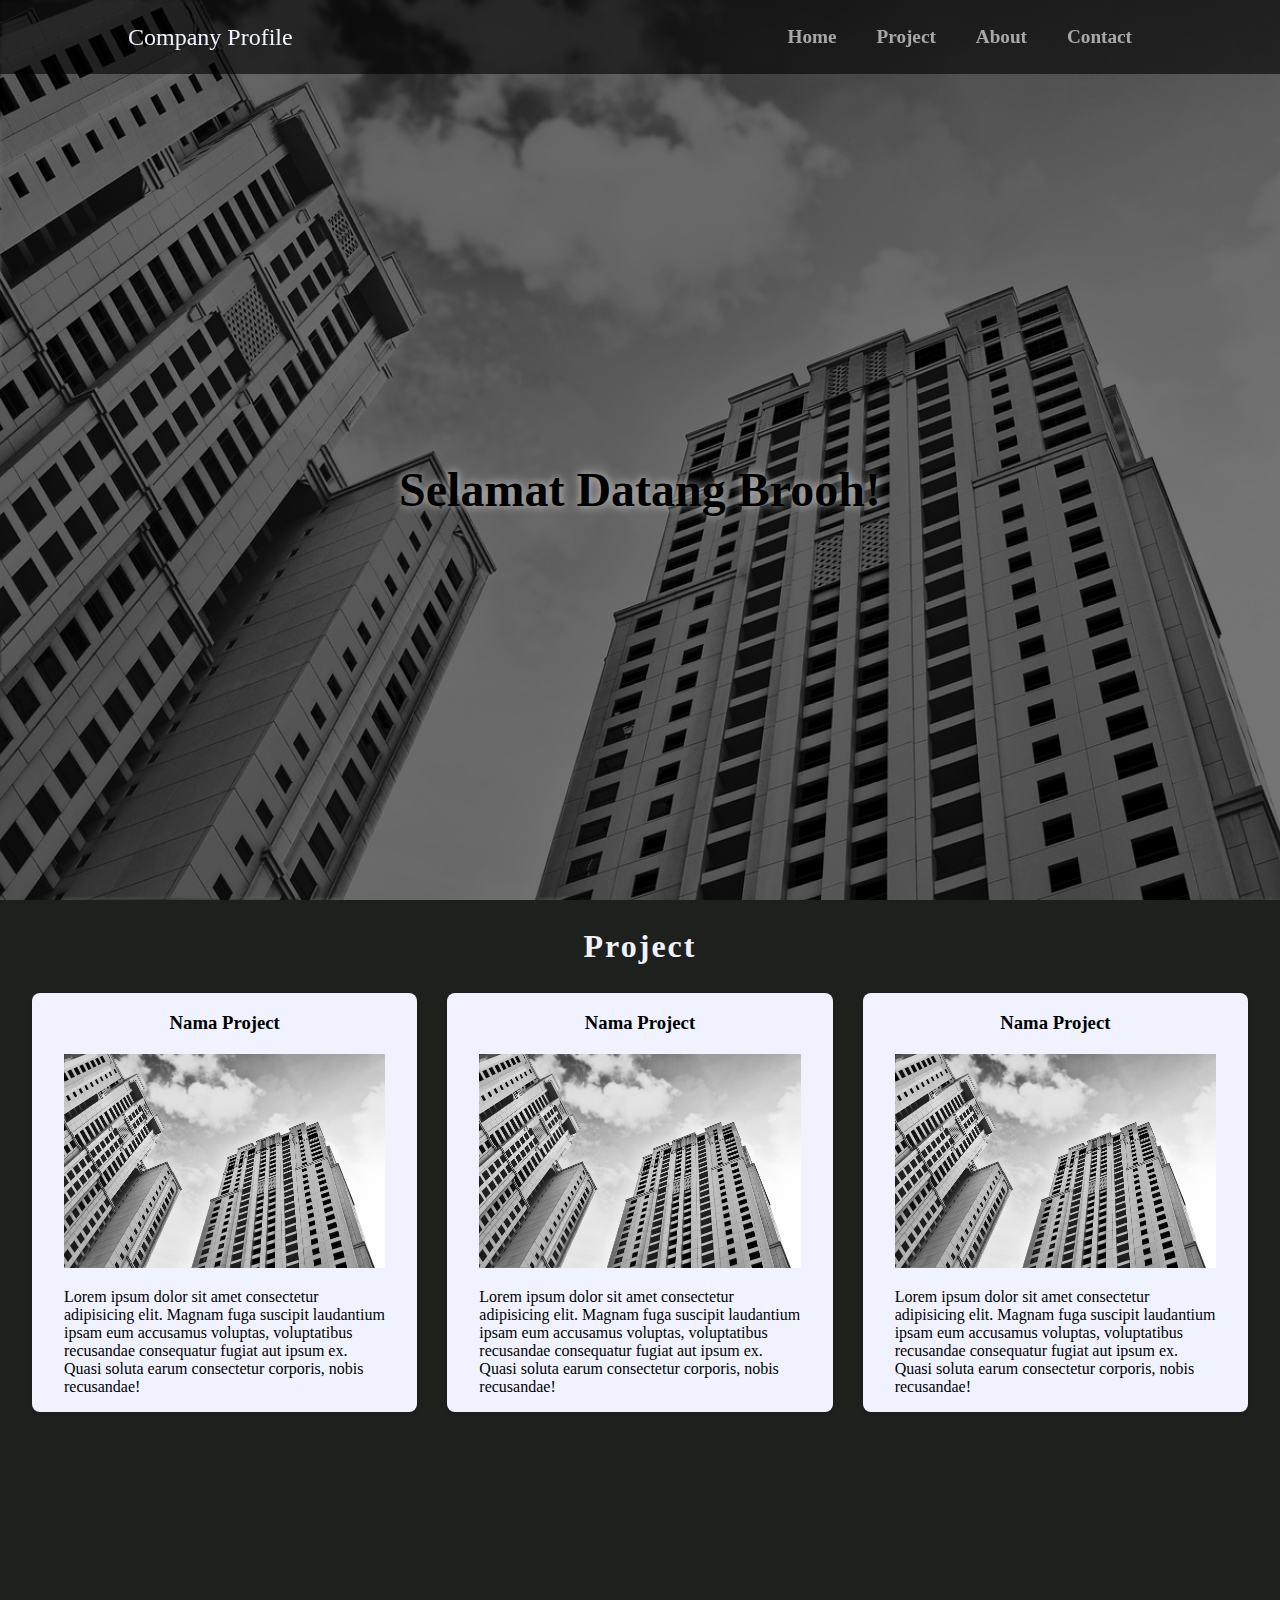
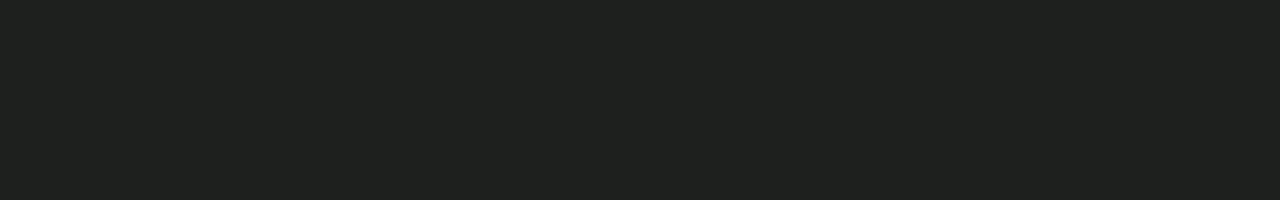
<file: index.html>
<!DOCTYPE html>
<html lang="en">

<head>
    <meta charset="UTF-8">
    <meta name="viewport" content="width=device-width, initial-scale=1.0">
    <link rel="stylesheet" href="assets/css/style.css">
    <title>My Portfolio</title>
</head>

<body>
    <header class="header-company">
        <div class="wrapper">
            <nav class="navbar">
                <a href="" class="brand">Company Profile</a>
                <ul class="menu">
                    <li class="list-nav"><a href="" class="nav-link">Home</a></li>
                    <li class="list-nav"><a href="#project" class="nav-link">Project</a></li>
                    <li class="list-nav"><a href="" class="nav-link">About</a></li>
                    <li class="list-nav"><a href="" class="nav-link">Contact</a></li>
                </ul>
            </nav>
        </div>
        <div class="box-welcome">
            <h2 class="text-welcome">Selamat Datang Brooh!</h2>
        </div>
    </header>

    <section id="project">
        <div class="wrapper-project">
            <h2 class="heading-project">Project</h2>
            <div class="container-project">
                <div class="card">
                    <h3>Nama Project</h3>
                    <img src="assets/img/company_profile.jpg" alt="">
                    <p class="desk-project">Lorem ipsum dolor sit amet consectetur adipisicing elit. Magnam fuga
                        suscipit laudantium ipsam eum accusamus voluptas, voluptatibus recusandae consequatur fugiat aut
                        ipsum ex. Quasi soluta earum consectetur corporis, nobis recusandae!</p>
                </div>
                <div class="card">
                    <h3>Nama Project</h3>
                    <img src="assets/img/company_profile.jpg" alt="">
                    <p class="desk-project">Lorem ipsum dolor sit amet consectetur adipisicing elit. Magnam fuga
                        suscipit laudantium ipsam eum accusamus voluptas, voluptatibus recusandae consequatur fugiat aut
                        ipsum ex. Quasi soluta earum consectetur corporis, nobis recusandae!</p>
                </div>
                <div class="card">
                    <h3>Nama Project</h3>
                    <img src="assets/img/company_profile.jpg" alt="">
                    <p class="desk-project">Lorem ipsum dolor sit amet consectetur adipisicing elit. Magnam fuga
                        suscipit laudantium ipsam eum accusamus voluptas, voluptatibus recusandae consequatur fugiat aut
                        ipsum ex. Quasi soluta earum consectetur corporis, nobis recusandae!</p>
                </div>
            </div>
        </div>
    </section>
</body>

</html>
</file>
<file: assets/css/style.css>
:root {
    --color-1: #211951;
    --color-2: #836FFF;
    --color-3: #15F5BA;
    --color-4: #F0F3FF;
    --color-5: #7695FF;
    --color-6: #9DBDFF;
    --color-7: #FFD7C4;
    --color-8: #FF9874;
    --color-9: #1E201E;
}

* {
    box-sizing: border-box;
}

html {
    scroll-behavior: smooth;
}

body {
    padding: 0;
    margin: 0;
}

.header-company {
    height: 100vh;
    background: url(../img/company_profile.jpg);
    background-repeat: no-repeat;
    background-size: cover;
    background-attachment: fixed;
}

.header-company .box-welcome {
    background-color: #0000008a;
    text-align: center;
}

.header-company .box-welcome .text-welcome {
    display: flex;
    align-items: center;
    font-size: 3rem;
    line-height: 100vh;
    animation: fadeIn 5s;
    text-shadow: 0 0 10px #ffffffb9;
}

@keyframes fadeIn {
    0% {
        opacity: 0;
    }

    100% {
        opacity: 1;
    }
}

.header-company .box-welcome .text-welcome {
    display: inline-block;
}

.header-company .wrapper {
    background-color: #0000009a;
    position: fixed;
    width: 100%;
}

.header-company .navbar {
    display: flex;
    justify-content: space-between;
    align-items: center;
    width: 80%;
    margin: auto;
}

.header-company .navbar .brand {
    font-size: 1.5em;
    color: var(--color-4);
    text-decoration: none;
}

.header-company .navbar .menu {
    display: flex;
}

.header-company .navbar .menu .list-nav {
    list-style-type: none;
    padding: 10px;
    margin: 0 10px;
}

.header-company .navbar .menu .list-nav .nav-link {
    color: #ddddddb9;
    font-weight: bold;
    font-size: 1.2rem;
    text-decoration: none;
    transition: .3s ease;
}

.header-company .navbar .menu .list-nav .nav-link:hover {
    color: var(--color-4);
}

/*  Css Project  */

.wrapper-project {
    display: inline-block;
    width: 100%;
    padding: 0 2rem;
    background-color: var(--color-9);
    height: 100vh;
}

.wrapper-project .heading-project {
    color: var(--color-4);
    text-align: center;
    letter-spacing: 2px;
    padding: 8px;
    margin: 20px 0;
    font-size: 2rem;
}

.wrapper-project .container-project {
    display: grid;
    grid-template-columns: repeat(auto-fit, minmax(150px, 1fr));
    gap: 30px;
}

.wrapper-project .container-project .card {
    background-color: var(--color-4);
    padding: 0 2rem;
    border-radius: 8px;
    box-shadow: 0 2px 4px rgba(0, 0, 0, 0.1);
    transition: transform .3s ease;
    cursor: pointer;
}

.wrapper-project .container-project .card h3 {
    text-align: center;
    margin-bottom: 20px;
}

.wrapper-project .container-project .card img {
    max-width: 100%;
    height: auto;
}

.wrapper-project .container-project .card:hover {
    transform: translateY(-10px);
}
</file>
